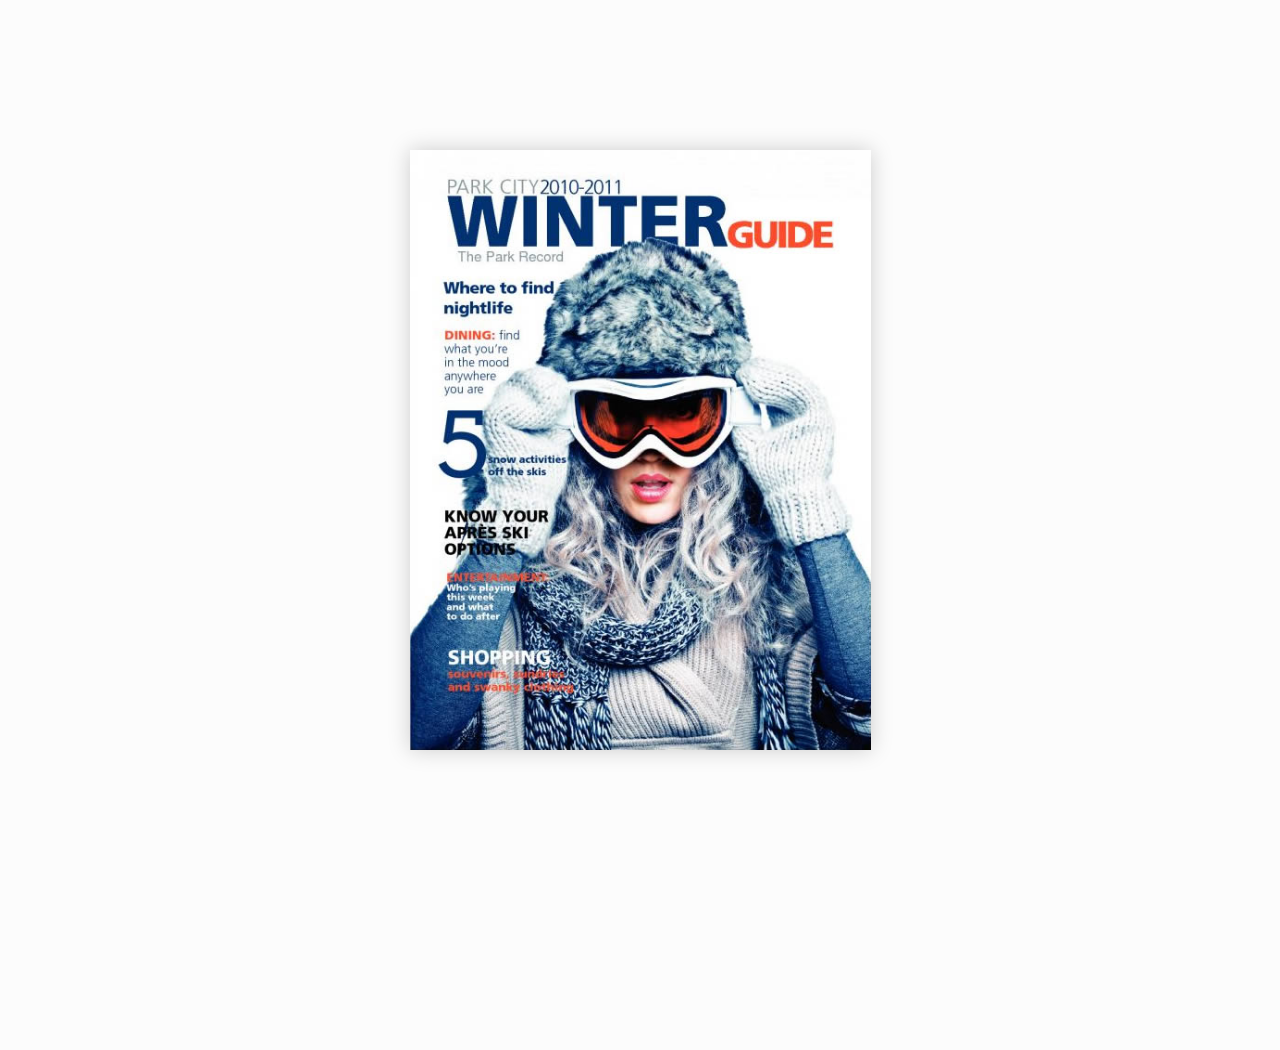
<file: js/lib/turnjs4/samples/basic/index.html>
<!doctype html>
<!--[if lt IE 7 ]> <html lang="en" class="ie6"> <![endif]-->
<!--[if IE 7 ]>    <html lang="en" class="ie7"> <![endif]-->
<!--[if IE 8 ]>    <html lang="en" class="ie8"> <![endif]-->
<!--[if IE 9 ]>    <html lang="en" class="ie9"> <![endif]-->
<!--[if !IE]><!--> <html lang="en"> <!--<![endif]-->
<head>
<meta name="viewport" content="width = 1050, user-scalable = no" />
<script type="text/javascript" src="../../extras/jquery.min.1.7.js"></script>
<script type="text/javascript" src="../../extras/modernizr.2.5.3.min.js"></script>
</head>
<body>

<div class="flipbook-viewport">
	<div class="container">
		<div class="flipbook">
			<div style="background-image:url(pages/1.jpg)"></div>
			<div style="background-image:url(pages/2.jpg)"></div>
			<div style="background-image:url(pages/3.jpg)"></div>
			<div style="background-image:url(pages/4.jpg)"></div>
			<div style="background-image:url(pages/5.jpg)"></div>
			<div style="background-image:url(pages/6.jpg)"></div>
			<div style="background-image:url(pages/7.jpg)"></div>
			<div style="background-image:url(pages/8.jpg)"></div>
			<div style="background-image:url(pages/9.jpg)"></div>
			<div style="background-image:url(pages/10.jpg)"></div>
			<div style="background-image:url(pages/11.jpg)"></div>
			<div style="background-image:url(pages/12.jpg)"></div>
		</div>
	</div>
</div>


<script type="text/javascript">

function loadApp() {

	// Create the flipbook

	$('.flipbook').turn({
			// Width

			width:922,
			
			// Height

			height:600,

			// Elevation

			elevation: 50,
			
			// Enable gradients

			gradients: true,
			
			// Auto center this flipbook

			autoCenter: true

	});
}

// Load the HTML4 version if there's not CSS transform

yepnope({
	test : Modernizr.csstransforms,
	yep: ['../../lib/turn.js'],
	nope: ['../../lib/turn.html4.min.js'],
	both: ['css/basic.css'],
	complete: loadApp
});

</script>

</body>
</html>
</file>
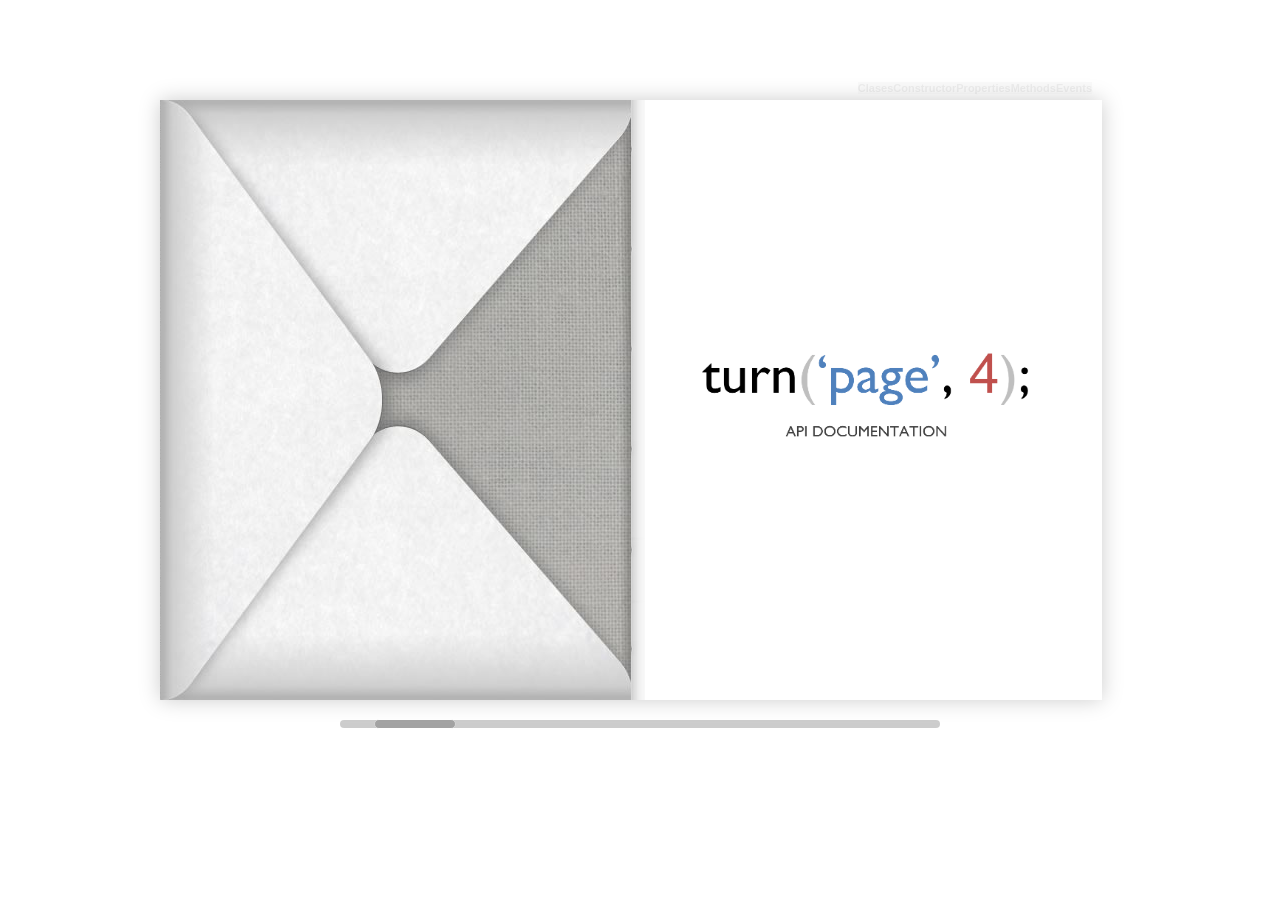
<file: js/lib/turnjs4/samples/docs/index.html>
<!doctype html>
<!--[if lt IE 7 ]> <html lang="en" class="ie6"> <![endif]-->
<!--[if IE 7 ]>    <html lang="en" class="ie7"> <![endif]-->
<!--[if IE 8 ]>    <html lang="en" class="ie8"> <![endif]-->
<!--[if IE 9 ]>    <html lang="en" class="ie9"> <![endif]-->
<!--[if !IE]><!--> <html lang="en"> <!--<![endif]-->
<head>
<script type="text/javascript" src="../../extras/jquery.min.1.7.js"></script>
<script type="text/javascript" src="../../extras/jquery-ui-1.8.20.custom.min.js"></script>
<script type="text/javascript" src="../../extras/jquery.mousewheel.min.js"></script>
<script type="text/javascript" src="../../extras/modernizr.2.5.3.min.js"></script>
<script type="text/javascript" src="../../lib/hash.js"></script>

</head>
<body>

<div id="canvas">
	<div id="book-zoom">
		<div class="sample-docs">
			<div ignore="1" class="tabs"><div class="left">  </div> <div class="right"> </div></div>
			<div class="hard"></div>
			<div class="hard"></div>
			<div class="hard p29"></div>
			<div class="hard p30"></div>
		</div>
	</div>


	<div id="slider-bar" class="turnjs-slider">
		<div id="slider"></div>
	</div>
</div>


<script type="text/javascript">

function loadApp() {

	var flipbook = $('.sample-docs');

	// Check if the CSS was already loaded
	
	if (flipbook.width()==0 || flipbook.height()==0) {
		setTimeout(loadApp, 10);
		return;
	}

	// Mousewheel

	$('#book-zoom').mousewheel(function(event, delta, deltaX, deltaY) {

		var data = $(this).data(),
			step = 30,
			flipbook = $('.sample-docs'),
			actualPos = $('#slider').slider('value')*step;

		if (typeof(data.scrollX)==='undefined') {
			data.scrollX = actualPos;
			data.scrollPage = flipbook.turn('page');
		}

		data.scrollX = Math.min($( "#slider" ).slider('option', 'max')*step,
			Math.max(0, data.scrollX + deltaX));

		var actualView = Math.round(data.scrollX/step),
			page = Math.min(flipbook.turn('pages'), Math.max(1, actualView*2 - 2));

		if ($.inArray(data.scrollPage, flipbook.turn('view', page))==-1) {
			data.scrollPage = page;
			flipbook.turn('page', page);
		}

		if (data.scrollTimer)
			clearInterval(data.scrollTimer);
		
		data.scrollTimer = setTimeout(function(){
			data.scrollX = undefined;
			data.scrollPage = undefined;
			data.scrollTimer = undefined;
		}, 1000);

	});

	// Slider

	$( "#slider" ).slider({
		min: 1,
		max: 100,

		start: function(event, ui) {
			if (!window._thumbPreview) {
				_thumbPreview = $('<div />', {'class': 'thumbnail'}).html('<div></div>');
				setPreview(ui.value);
				_thumbPreview.appendTo($(ui.handle));
			} else
				setPreview(ui.value);

			moveBar(false);
		},

		slide: function(event, ui) {
			setPreview(ui.value);
		},

		stop: function() {
			if (window._thumbPreview)
				_thumbPreview.removeClass('show');
			
			$('.sample-docs').turn('page', Math.max(1, $(this).slider('value')*2 - 2));
		}
	});


	// URIs
	
	Hash.on('^page\/([0-9]*)$', {
		yep: function(path, parts) {
			var page = parts[1];

			if (page!==undefined) {
				if ($('.sample-docs').turn('is'))
					$('.sample-docs').turn('page', page);
			}

		},
		nop: function(path) {

			if ($('.sample-docs').turn('is'))
				$('.sample-docs').turn('page', 1);
		}
	});

	// Arrows

	$(document).keydown(function(e){

		var previous = 37, next = 39;

		switch (e.keyCode) {
			case previous:

				$('.sample-docs').turn('previous');

			break;
			case next:
				
				$('.sample-docs').turn('next');

			break;
		}

	});

	// Create the flipbook

	flipbook.turn({
		elevation: 50,
		acceleration: false,
		gradients: true,
		autoCenter: true,
		duration: 1000,
		pages: 30,
		when: {

		turning: function(e, page, view) {
			
			var book = $(this),
			currentPage = book.turn('page'),
			pages = book.turn('pages');
				
			if (currentPage>3 && currentPage<pages-3) {
				if (page==1) {
					book.turn('page', 2).turn('stop').turn('page', page);
					e.preventDefault();
					return;
				} else if (page==pages) {
					book.turn('page', pages-1).turn('stop').turn('page', page);
					e.preventDefault();
					return;
				}
			} else if (page>3 && page<pages-3) {
				if (currentPage==1) {
					book.turn('page', 2).turn('stop').turn('page', page);
					e.preventDefault();
					return;
				} else if (currentPage==pages) {
					book.turn('page', pages-1).turn('stop').turn('page', page);
					e.preventDefault();
					return;
				}
			}

			Hash.go('page/'+page).update();

			if (page==1 || page==pages)
				$('.sample-docs .tabs').hide();
			

		},

		turned: function(e, page, view) {

			var book = $(this);

			$('#slider').slider('value', getViewNumber(book, page));

			if (page!=1 && page!=book.turn('pages'))
				$('.sample-docs .tabs').fadeIn(500);
			else
				$('.sample-docs .tabs').hide();

			book.turn('center');
			updateTabs();

		},

		start: function(e, pageObj) {
	
			moveBar(true);

		},

		end: function(e, pageObj) {
		
			var book = $(this);

			setTimeout(function() {
				$('#slider').slider('value', getViewNumber(book));
			}, 1);

			moveBar(false);

		},

		missing: function (e, pages) {

			for (var i = 0; i < pages.length; i++)
				addPage(pages[i], $(this));

		}
	}
	}). turn('page', 2);


	$('#slider').slider('option', 'max', numberOfViews(flipbook));

	flipbook.addClass('animated');


	// Show canvas

	$('#canvas').css({visibility: 'visible'});
}

// Hide canvas

$('#canvas').css({visibility: 'hidden'});

yepnope({
	test: Modernizr.csstransforms,
	yep: ['../../lib/turn.min.js', 'css/jquery.ui.css'],
	nope: ['../../lib/turn.html4.min.js', 'css/jquery.ui.html4.css'],
	both: ['css/docs.css', 'js/docs.js'],
	complete: loadApp
});

</script>

</body>
</html>
</file>
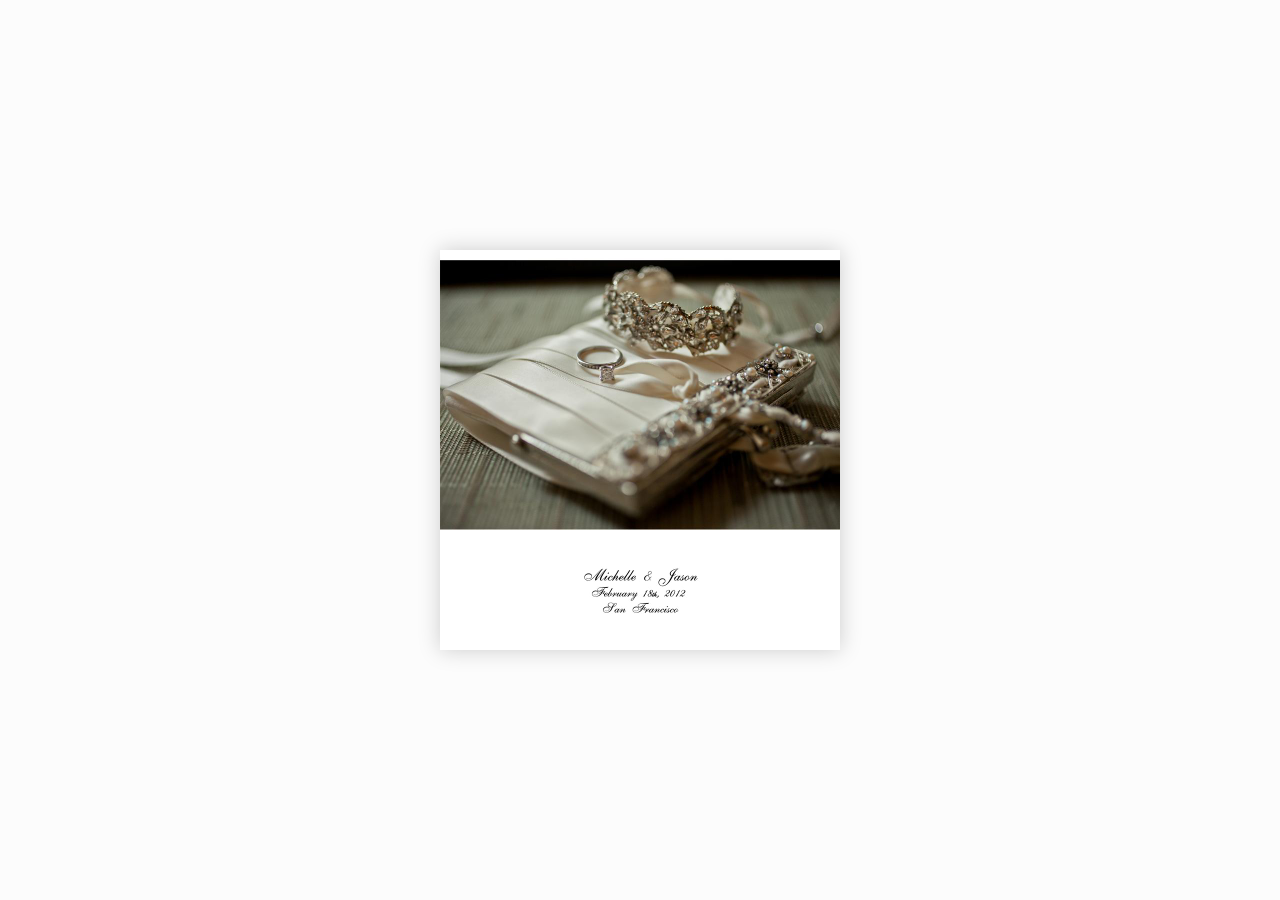
<file: js/lib/turnjs4/samples/double-page/index.html>
<!doctype html>
<!--[if lt IE 7 ]> <html lang="en" class="ie6"> <![endif]-->
<!--[if IE 7 ]>    <html lang="en" class="ie7"> <![endif]-->
<!--[if IE 8 ]>    <html lang="en" class="ie8"> <![endif]-->
<!--[if IE 9 ]>    <html lang="en" class="ie9"> <![endif]-->
<!--[if !IE]><!--> <html lang="en"> <!--<![endif]-->
<head>
<meta name="viewport" content="width = 1050, user-scalable = no" />
<script type="text/javascript" src="../../extras/jquery.min.1.7.js"></script>
<script type="text/javascript" src="../../extras/modernizr.2.5.3.min.js"></script>
</head>
<body>

<div class="flipbook-viewport">
	<div class="container">
		<div class="flipbook">
			<div class="page" style="background-image:url(pages/1.jpg)"></div>
			<div class="double" style="background-image:url(pages/2.jpg)"></div>
			<div class="double" style="background-image:url(pages/3.jpg)"></div>
			<div class="double" style="background-image:url(pages/4.jpg)"></div>
			<div class="double" style="background-image:url(pages/5.jpg)"></div>
			<div class="double" style="background-image:url(pages/6.jpg)"></div>
			<div class="page" style="background-image:url(pages/7.jpg)"></div>
		</div>
	</div>
</div>


<script type="text/javascript">

function loadApp() {

	var flipbook = $('.flipbook');

 	// Check if the CSS was already loaded
	
	if (flipbook.width()==0 || flipbook.height()==0) {
		setTimeout(loadApp, 10);
		return;
	}

	$('.flipbook .double').scissor();

	// Create the flipbook

	$('.flipbook').turn({
			// Elevation

			elevation: 50,
			
			// Enable gradients

			gradients: true,
			
			// Auto center this flipbook

			autoCenter: true

	});
}

// Load the HTML4 version if there's not CSS transform

yepnope({
	test : Modernizr.csstransforms,
	yep: ['../../lib/turn.min.js'],
	nope: ['../../lib/turn.html4.min.js'],
	both: ['../../lib/scissor.min.js', 'css/double-page.css'],
	complete: loadApp
});

</script>

</body>
</html>
</file>
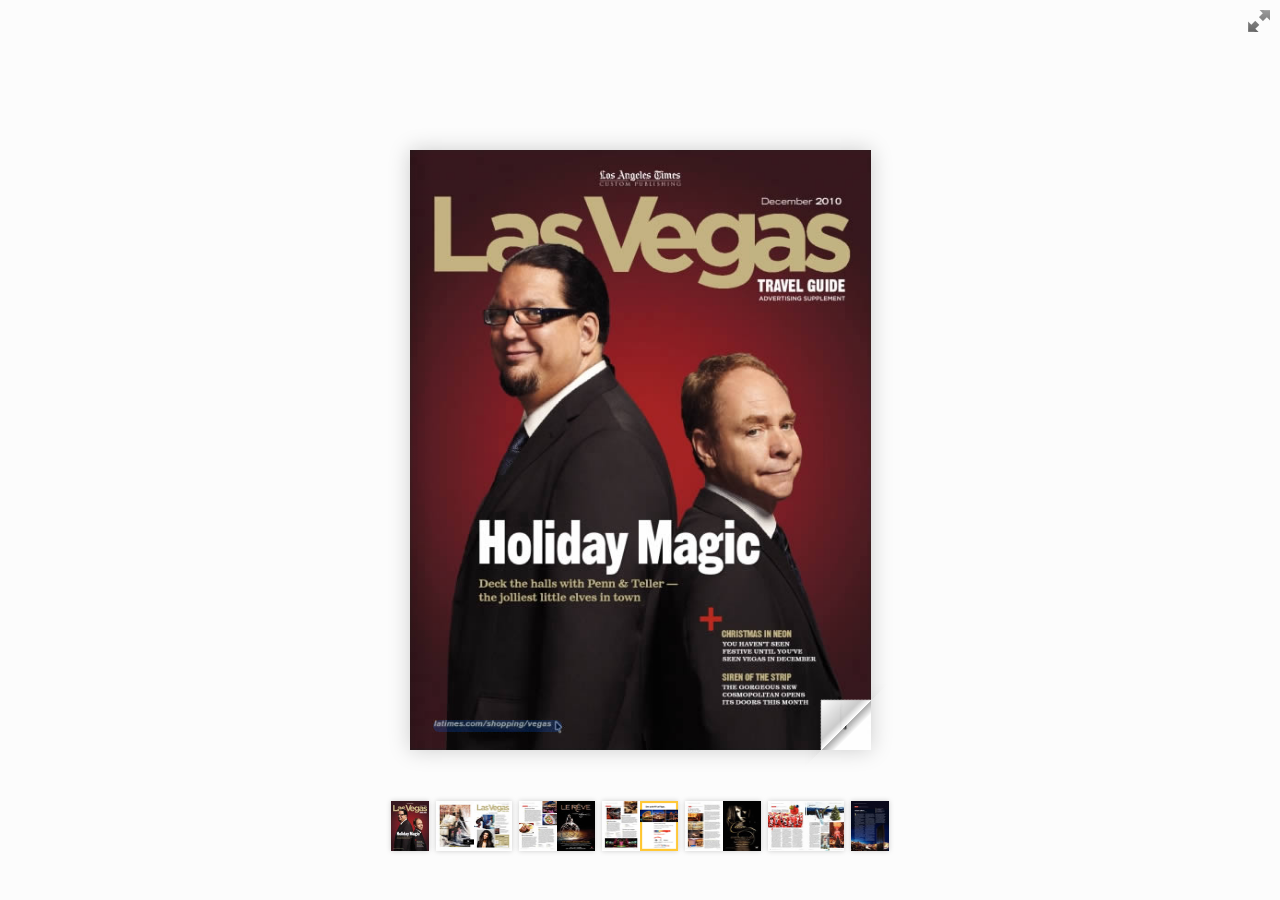
<file: js/lib/turnjs4/samples/magazine/index.html>
<!doctype html>
<!--[if lt IE 7 ]> <html lang="en" class="ie6"> <![endif]-->
<!--[if IE 7 ]>    <html lang="en" class="ie7"> <![endif]-->
<!--[if IE 8 ]>    <html lang="en" class="ie8"> <![endif]-->
<!--[if IE 9 ]>    <html lang="en" class="ie9"> <![endif]-->
<!--[if !IE]><!--> <html lang="en"> <!--<![endif]-->
<head>
<title>Using turn.js and the new zoom feature</title>
<meta name="viewport" content="width = 1050, user-scalable = no" />
<script type="text/javascript" src="../../extras/jquery.min.1.7.js"></script>
<script type="text/javascript" src="../../extras/modernizr.2.5.3.min.js"></script>
<script type="text/javascript" src="../../lib/hash.js"></script>

</head>
<body>

<div id="canvas">

<div class="zoom-icon zoom-icon-in"></div>

<div class="magazine-viewport">
	<div class="container">
		<div class="magazine">
			<!-- Next button -->
			<div ignore="1" class="next-button"></div>
			<!-- Previous button -->
			<div ignore="1" class="previous-button"></div>
		</div>
	</div>
</div>

<!-- Thumbnails -->
<div class="thumbnails">
	<div>
		<ul>
			<li class="i">
				<img src="pages/1-thumb.jpg" width="76" height="100" class="page-1">
				<span>1</span>
			</li>
			<li class="d">
				<img src="pages/2-thumb.jpg" width="76" height="100" class="page-2">
				<img src="pages/3-thumb.jpg" width="76" height="100" class="page-3">
				<span>2-3</span>
			</li>
			<li class="d">
				<img src="pages/4-thumb.jpg" width="76" height="100" class="page-4">
				<img src="pages/5-thumb.jpg" width="76" height="100" class="page-5">
				<span>4-5</span>
			</li>
			<li class="d">
				<img src="pages/6-thumb.jpg" width="76" height="100" class="page-6">
				<img src="pages/7-thumb.jpg" width="76" height="100" class="page-7">
				<span>6-7</span>
			</li>
			<li class="d">
				<img src="pages/8-thumb.jpg" width="76" height="100" class="page-8">
				<img src="pages/9-thumb.jpg" width="76" height="100" class="page-9">
				<span>8-9</span>
			</li>
			<li class="d">
				<img src="pages/10-thumb.jpg" width="76" height="100" class="page-10">
				<img src="pages/11-thumb.jpg" width="76" height="100" class="page-11">
				<span>10-11</span>
			</li>
			<li class="i">
				<img src="pages/12-thumb.jpg" width="76" height="100" class="page-12">
				<span>12</span>
			</li>
		<ul>
	<div>	
</div>
</div>

<script type="text/javascript">

function loadApp() {

 	$('#canvas').fadeIn(1000);

 	var flipbook = $('.magazine');

 	// Check if the CSS was already loaded
	
	if (flipbook.width()==0 || flipbook.height()==0) {
		setTimeout(loadApp, 10);
		return;
	}
	
	// Create the flipbook

	flipbook.turn({
			
			// Magazine width

			width: 922,

			// Magazine height

			height: 600,

			// Duration in millisecond

			duration: 1000,

			// Hardware acceleration

			acceleration: !isChrome(),

			// Enables gradients

			gradients: true,
			
			// Auto center this flipbook

			autoCenter: true,

			// Elevation from the edge of the flipbook when turning a page

			elevation: 50,

			// The number of pages

			pages: 12,

			// Events

			when: {
				turning: function(event, page, view) {
					
					var book = $(this),
					currentPage = book.turn('page'),
					pages = book.turn('pages');
			
					// Update the current URI

					Hash.go('page/' + page).update();

					// Show and hide navigation buttons

					disableControls(page);
					

					$('.thumbnails .page-'+currentPage).
						parent().
						removeClass('current');

					$('.thumbnails .page-'+page).
						parent().
						addClass('current');



				},

				turned: function(event, page, view) {

					disableControls(page);

					$(this).turn('center');

					if (page==1) { 
						$(this).turn('peel', 'br');
					}

				},

				missing: function (event, pages) {

					// Add pages that aren't in the magazine

					for (var i = 0; i < pages.length; i++)
						addPage(pages[i], $(this));

				}
			}

	});

	// Zoom.js

	$('.magazine-viewport').zoom({
		flipbook: $('.magazine'),

		max: function() { 
			
			return largeMagazineWidth()/$('.magazine').width();

		}, 

		when: {

			swipeLeft: function() {

				$(this).zoom('flipbook').turn('next');

			},

			swipeRight: function() {
				
				$(this).zoom('flipbook').turn('previous');

			},

			resize: function(event, scale, page, pageElement) {

				if (scale==1)
					loadSmallPage(page, pageElement);
				else
					loadLargePage(page, pageElement);

			},

			zoomIn: function () {

				$('.thumbnails').hide();
				$('.made').hide();
				$('.magazine').removeClass('animated').addClass('zoom-in');
				$('.zoom-icon').removeClass('zoom-icon-in').addClass('zoom-icon-out');
				
				if (!window.escTip && !$.isTouch) {
					escTip = true;

					$('<div />', {'class': 'exit-message'}).
						html('<div>Press ESC to exit</div>').
							appendTo($('body')).
							delay(2000).
							animate({opacity:0}, 500, function() {
								$(this).remove();
							});
				}
			},

			zoomOut: function () {

				$('.exit-message').hide();
				$('.thumbnails').fadeIn();
				$('.made').fadeIn();
				$('.zoom-icon').removeClass('zoom-icon-out').addClass('zoom-icon-in');

				setTimeout(function(){
					$('.magazine').addClass('animated').removeClass('zoom-in');
					resizeViewport();
				}, 0);

			}
		}
	});

	// Zoom event

	if ($.isTouch)
		$('.magazine-viewport').bind('zoom.doubleTap', zoomTo);
	else
		$('.magazine-viewport').bind('zoom.tap', zoomTo);


	// Using arrow keys to turn the page

	$(document).keydown(function(e){

		var previous = 37, next = 39, esc = 27;

		switch (e.keyCode) {
			case previous:

				// left arrow
				$('.magazine').turn('previous');
				e.preventDefault();

			break;
			case next:

				//right arrow
				$('.magazine').turn('next');
				e.preventDefault();

			break;
			case esc:
				
				$('.magazine-viewport').zoom('zoomOut');	
				e.preventDefault();

			break;
		}
	});

	// URIs - Format #/page/1 

	Hash.on('^page\/([0-9]*)$', {
		yep: function(path, parts) {
			var page = parts[1];

			if (page!==undefined) {
				if ($('.magazine').turn('is'))
					$('.magazine').turn('page', page);
			}

		},
		nop: function(path) {

			if ($('.magazine').turn('is'))
				$('.magazine').turn('page', 1);
		}
	});


	$(window).resize(function() {
		resizeViewport();
	}).bind('orientationchange', function() {
		resizeViewport();
	});

	// Events for thumbnails

	$('.thumbnails').click(function(event) {
		
		var page;

		if (event.target && (page=/page-([0-9]+)/.exec($(event.target).attr('class'))) ) {
		
			$('.magazine').turn('page', page[1]);
		}
	});

	$('.thumbnails li').
		bind($.mouseEvents.over, function() {
			
			$(this).addClass('thumb-hover');

		}).bind($.mouseEvents.out, function() {
			
			$(this).removeClass('thumb-hover');

		});

	if ($.isTouch) {
	
		$('.thumbnails').
			addClass('thumbanils-touch').
			bind($.mouseEvents.move, function(event) {
				event.preventDefault();
			});

	} else {

		$('.thumbnails ul').mouseover(function() {

			$('.thumbnails').addClass('thumbnails-hover');

		}).mousedown(function() {

			return false;

		}).mouseout(function() {

			$('.thumbnails').removeClass('thumbnails-hover');

		});

	}


	// Regions

	if ($.isTouch) {
		$('.magazine').bind('touchstart', regionClick);
	} else {
		$('.magazine').click(regionClick);
	}

	// Events for the next button

	$('.next-button').bind($.mouseEvents.over, function() {
		
		$(this).addClass('next-button-hover');

	}).bind($.mouseEvents.out, function() {
		
		$(this).removeClass('next-button-hover');

	}).bind($.mouseEvents.down, function() {
		
		$(this).addClass('next-button-down');

	}).bind($.mouseEvents.up, function() {
		
		$(this).removeClass('next-button-down');

	}).click(function() {
		
		$('.magazine').turn('next');

	});

	// Events for the next button
	
	$('.previous-button').bind($.mouseEvents.over, function() {
		
		$(this).addClass('previous-button-hover');

	}).bind($.mouseEvents.out, function() {
		
		$(this).removeClass('previous-button-hover');

	}).bind($.mouseEvents.down, function() {
		
		$(this).addClass('previous-button-down');

	}).bind($.mouseEvents.up, function() {
		
		$(this).removeClass('previous-button-down');

	}).click(function() {
		
		$('.magazine').turn('previous');

	});


	resizeViewport();

	$('.magazine').addClass('animated');

}

// Zoom icon

 $('.zoom-icon').bind('mouseover', function() { 
 	
 	if ($(this).hasClass('zoom-icon-in'))
 		$(this).addClass('zoom-icon-in-hover');

 	if ($(this).hasClass('zoom-icon-out'))
 		$(this).addClass('zoom-icon-out-hover');
 
 }).bind('mouseout', function() { 
 	
 	 if ($(this).hasClass('zoom-icon-in'))
 		$(this).removeClass('zoom-icon-in-hover');
 	
 	if ($(this).hasClass('zoom-icon-out'))
 		$(this).removeClass('zoom-icon-out-hover');

 }).bind('click', function() {

 	if ($(this).hasClass('zoom-icon-in'))
 		$('.magazine-viewport').zoom('zoomIn');
 	else if ($(this).hasClass('zoom-icon-out'))	
		$('.magazine-viewport').zoom('zoomOut');

 });

 $('#canvas').hide();


// Load the HTML4 version if there's not CSS transform

yepnope({
	test : Modernizr.csstransforms,
	yep: ['../../lib/turn.js'],
	nope: ['../../lib/turn.html4.min.js'],
	both: ['../../lib/zoom.min.js', 'js/magazine.js', 'css/magazine.css'],
	complete: loadApp
});

</script>

</body>
</html>
</file>
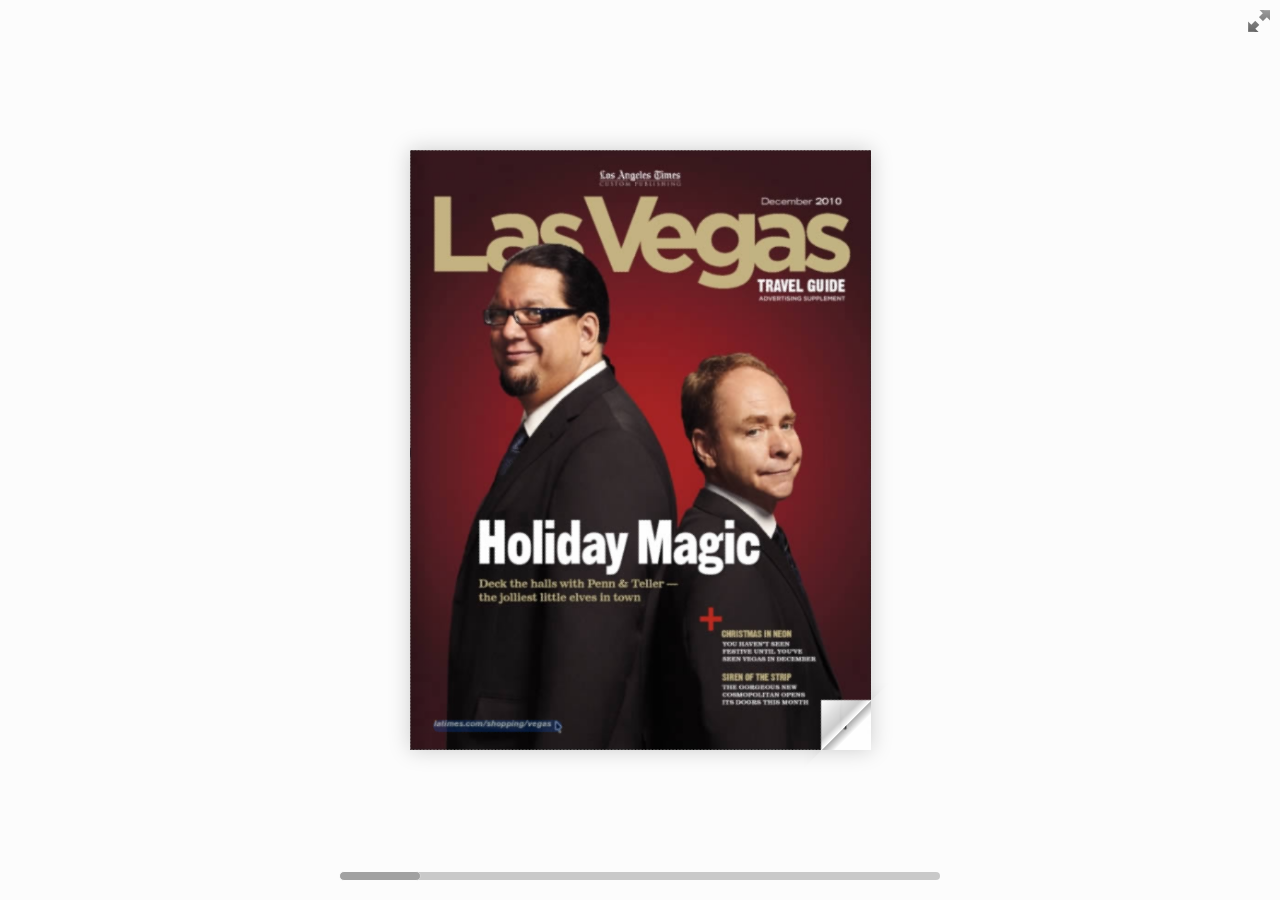
<file: js/lib/turnjs4/samples/magazine/slider.html>
<!doctype html>
<html lang="en">
<head>
<title>Using turn.js and the new zoom feature</title>
<meta name="viewport" content="width = 1050, user-scalable = no" />
<link rel="icon" type="image/png" href="../../pics/favicon.png" />
<script type="text/javascript" src="../../extras/jquery.min.1.7.js"></script>
<script type="text/javascript" src="../../extras/jquery-ui-1.8.20.custom.min.js"></script>
<script type="text/javascript" src="../../extras/modernizr.2.5.3.min.js"></script>
<script type="text/javascript" src="../../lib/hash.js"></script>
</head>
<body>

<div id="canvas">

<div class="zoom-icon zoom-icon-in"></div>

<div class="magazine-viewport">
	<div class="container">
		<div class="magazine">
			<!-- Next button -->
			<div ignore="1" class="next-button"></div>
			<!-- Previous button -->
			<div ignore="1" class="previous-button"></div>
		</div>
	</div>
	<div class="bottom">
		<div id="slider-bar" class="turnjs-slider">
			<div id="slider"></div>
		</div>
	</div>
</div>

<script type="text/javascript">

function loadApp() {

 	$('#canvas').fadeIn(1000);

 	var flipbook = $('.magazine');

 	// Check if the CSS was already loaded
	
	if (flipbook.width()==0 || flipbook.height()==0) {
		setTimeout(loadApp, 10);
		return;
	}
	
	// Create the flipbook

	flipbook.turn({
			
			// Magazine width

			width: 922,

			// Magazine height

			height: 600,

			// Duration in millisecond

			duration: 1000,

			// Enables gradients

			gradients: true,
			
			// Auto center this flipbook

			autoCenter: true,

			// Elevation from the edge of the flipbook when turning a page

			elevation: 50,

			// The number of pages

			pages: 12,

			// Events

			when: {
				turning: function(event, page, view) {
					
					var book = $(this),
					currentPage = book.turn('page'),
					pages = book.turn('pages');
			
					// Update the current URI

					Hash.go('page/' + page).update();

					// Show and hide navigation buttons

					disableControls(page);

				},

				turned: function(event, page, view) {

					disableControls(page);

					$(this).turn('center');

					$('#slider').slider('value', getViewNumber($(this), page));

					if (page==1) { 
						$(this).turn('peel', 'br');
					}

				},

				missing: function (event, pages) {

					// Add pages that aren't in the magazine

					for (var i = 0; i < pages.length; i++)
						addPage(pages[i], $(this));

				}
			}

	});

	// Zoom.js

	$('.magazine-viewport').zoom({
		flipbook: $('.magazine'),

		max: function() { 
			
			return largeMagazineWidth()/$('.magazine').width();

		}, 

		when: {
			swipeLeft: function() {

				$(this).zoom('flipbook').turn('next');

			},

			swipeRight: function() {
				
				$(this).zoom('flipbook').turn('previous');

			},

			resize: function(event, scale, page, pageElement) {

				if (scale==1)
					loadSmallPage(page, pageElement);
				else
					loadLargePage(page, pageElement);

			},

			zoomIn: function () {

				$('#slider-bar').hide();
				$('.made').hide();
				$('.magazine').removeClass('animated').addClass('zoom-in');
				$('.zoom-icon').removeClass('zoom-icon-in').addClass('zoom-icon-out');
				
				if (!window.escTip && !$.isTouch) {
					escTip = true;

					$('<div />', {'class': 'exit-message'}).
						html('<div>Press ESC to exit</div>').
							appendTo($('body')).
							delay(2000).
							animate({opacity:0}, 500, function() {
								$(this).remove();
							});
				}
			},

			zoomOut: function () {

				$('#slider-bar').fadeIn();
				$('.exit-message').hide();
				$('.made').fadeIn();
				$('.zoom-icon').removeClass('zoom-icon-out').addClass('zoom-icon-in');

				setTimeout(function(){
					$('.magazine').addClass('animated').removeClass('zoom-in');
					resizeViewport();
				}, 0);

			}
		}
	});

	// Zoom event

	if ($.isTouch)
		$('.magazine-viewport').bind('zoom.doubleTap', zoomTo);
	else
		$('.magazine-viewport').bind('zoom.tap', zoomTo);


	// Using arrow keys to turn the page

	$(document).keydown(function(e){

		var previous = 37, next = 39, esc = 27;

		switch (e.keyCode) {
			case previous:

				// left arrow
				$('.magazine').turn('previous');
				e.preventDefault();

			break;
			case next:

				//right arrow
				$('.magazine').turn('next');
				e.preventDefault();

			break;
			case esc:
				
				$('.magazine-viewport').zoom('zoomOut');	
				e.preventDefault();

			break;
		}
	});

	// URIs - Format #/page/1 

	Hash.on('^page\/([0-9]*)$', {
		yep: function(path, parts) {
			var page = parts[1];

			if (page!==undefined) {
				if ($('.magazine').turn('is'))
					$('.magazine').turn('page', page);
			}

		},
		nop: function(path) {

			if ($('.magazine').turn('is'))
				$('.magazine').turn('page', 1);
		}
	});


	$(window).resize(function() {
		resizeViewport();
	}).bind('orientationchange', function() {
		resizeViewport();
	});

	// Regions

	if ($.isTouch) {
		$('.magazine').bind('touchstart', regionClick);
	} else {
		$('.magazine').click(regionClick);
	}

	// Events for the next button

	$('.next-button').bind($.mouseEvents.over, function() {
		
		$(this).addClass('next-button-hover');

	}).bind($.mouseEvents.out, function() {
		
		$(this).removeClass('next-button-hover');

	}).bind($.mouseEvents.down, function() {
		
		$(this).addClass('next-button-down');

	}).bind($.mouseEvents.up, function() {
		
		$(this).removeClass('next-button-down');

	}).click(function() {
		
		$('.magazine').turn('next');

	});

	// Events for the next button
	
	$('.previous-button').bind($.mouseEvents.over, function() {
		
		$(this).addClass('previous-button-hover');

	}).bind($.mouseEvents.out, function() {
		
		$(this).removeClass('previous-button-hover');

	}).bind($.mouseEvents.down, function() {
		
		$(this).addClass('previous-button-down');

	}).bind($.mouseEvents.up, function() {
		
		$(this).removeClass('previous-button-down');

	}).click(function() {
		
		$('.magazine').turn('previous');

	});


	// Slider

	$( "#slider" ).slider({
		min: 1,
		max: numberOfViews(flipbook),

		start: function(event, ui) {

			if (!window._thumbPreview) {
				_thumbPreview = $('<div />', {'class': 'thumbnail'}).html('<div></div>');
				setPreview(ui.value);
				_thumbPreview.appendTo($(ui.handle));
			} else
				setPreview(ui.value);

			moveBar(false);

		},

		slide: function(event, ui) {

			setPreview(ui.value);

		},

		stop: function() {

			if (window._thumbPreview)
				_thumbPreview.removeClass('show');
			
			$('.magazine').turn('page', Math.max(1, $(this).slider('value')*2 - 2));

		}
	});

	resizeViewport();

	$('.magazine').addClass('animated');

}

// Zoom icon

 $('.zoom-icon').bind('mouseover', function() { 
 	
 	if ($(this).hasClass('zoom-icon-in'))
 		$(this).addClass('zoom-icon-in-hover');

 	if ($(this).hasClass('zoom-icon-out'))
 		$(this).addClass('zoom-icon-out-hover');
 
 }).bind('mouseout', function() { 
 	
 	 if ($(this).hasClass('zoom-icon-in'))
 		$(this).removeClass('zoom-icon-in-hover');
 	
 	if ($(this).hasClass('zoom-icon-out'))
 		$(this).removeClass('zoom-icon-out-hover');

 }).bind('click', function() {

 	if ($(this).hasClass('zoom-icon-in'))
 		$('.magazine-viewport').zoom('zoomIn');
 	else if ($(this).hasClass('zoom-icon-out'))	
		$('.magazine-viewport').zoom('zoomOut');

 });

 $('#canvas').hide();


// Load the HTML4 version if there's not CSS transform

yepnope({
	test : Modernizr.csstransforms,
	yep: ['../../lib/turn.min.js'],
	nope: ['../../lib/turn.html4.min.js', 'css/jquery.ui.html4.css'],
	both: ['../../lib/zoom.min.js', 'css/jquery.ui.css', 'js/magazine.js', 'css/magazine.css'],
	complete: loadApp
});

</script>

</body>
</html>
</file>
